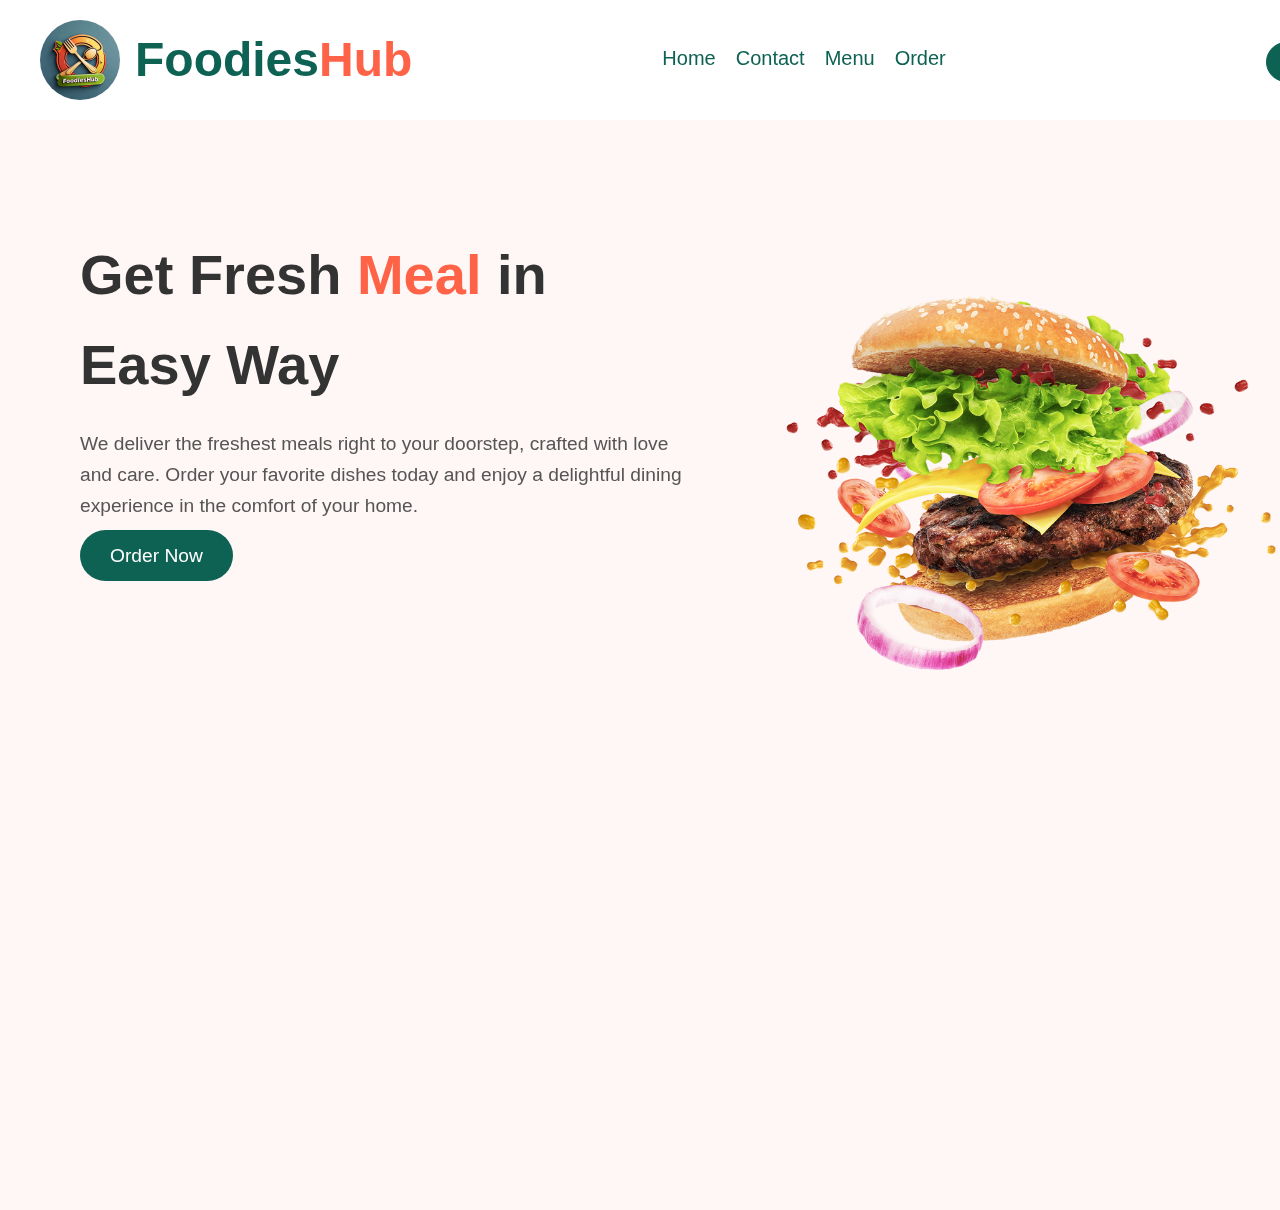
<file: index.html>
<!DOCTYPE html>
<html lang="en">
<head>
    <meta charset="UTF-8">
    <meta name="viewport" content="width=device-width, initial-scale=1.0">
    <title>FoodiesHub - Fresh Meals Delivered</title>
    <style>
        /* General Styling */
* {
    margin: 0;
    padding: 0;
    box-sizing: border-box;
    font-family: 'Arial', sans-serif;
}

:root{
    --primaryColor: #0e6253;
    --secondrayColor: #ffc107;
    --whiteColor: #fff;
    --blackColor: #222;
    --softGreenColor: #d9f2ee;
    --darkGreyColor: #a7a7a7;
    --greyColor: #f5f5f5;
}

body {
    background-color: rgb(75, 74, 74);
    color: #333;
    line-height: 1.6;
    position: fixed;
}

/* Navbar */
header {
    background-color: #ffffff;
    padding: 20px 40px;
    display: flex;
    justify-content: space-between;
    align-items: center;
    box-shadow: 0 4px 8px rgba(0, 0, 0, 0.1);
}

.logo {
    font-size: 3rem;
    color: var(--primaryColor);
    font-weight: bold;
}

.logo span {
    color: #ff6347;
}

.nav-links {
    list-style: none;
    display: flex;
    gap: 20px;
    margin-top: 22px;
    justify-content: space-between;
    margin-left:250px;
    /* font-size: 25px; */
}
.nav-name
{
    /* font-size: 50px; */
    color:var(--primaryColor);
}

.nav-links li a {
    text-decoration: none;
    color: #333;
    font-size: 1rem;
}

.auth-buttons {
    display: flex;
    gap: 15px;
    margin-left: 320px;
    width: 60px;
    height: 40px;
    margin-top: 22px;
}

.login-btn, .signup-btn {
    text-decoration: none;
    padding: 6px 20px;
    border-radius: 20px;
    border: 1px solid var(--primaryColor);
    color: var(--blackColor);
}

.login-btn
{
    background-color: var(--primaryColor);
    color: white;
}

.signup-btn {
    background-color: var(--primaryColor);
    color: white;
}

.login-btn:hover
{
    background-color: var(--whiteColor);
    color: var(--blackColor);
}

.signup-btn:hover
{
    background-color: var(--whiteColor);
    color: var(--blackColor);
}


/* Hero Section */
.hero {
    display: flex;
    align-items: center;
    justify-content: space-between;
    padding: 80px;
    background-color: rgb(255, 246, 246);
}

.hero-content {
    max-width: 50%;
    height: 100vh;
    margin-top: 30px;
}

.hero-content h1 {
    font-size: 3.5rem;
    color: #333;
}

.hero-content h1 span {
    color: #ff6347;
}

.hero-content p {
    margin: 20px 0;
    color: #555;
    font-size: 1.2rem;
    /* margin-top: 10px; */
}

.order-btn {
    background-color: var(--primaryColor);
    color: white;
    padding: 15px 30px;
    border-radius: 30px;
    text-decoration: none;
    font-size: 1.2rem;
    /* margin-bottom: 200px; */
    /* margin-top: 20%; */
   
}
.order-btn:hover
{
    background-color: var(--whiteColor);
    color: var(--primaryColor);
    border: 1px solid var(--primaryColor);
}
.hero-image img {
    width: 500px;
    height: auto;
   
}


.logo-bar
{
    display: flex;
    align-items: center;
    gap: 15px;
}

.logo-img
{
    width:80px;
    height:80px;
    border-radius: 50%;
   
}
.navbar
{
    display: flex;
    justify-content: space-evenly;
    
}
.burger-img
{
    /* width: 400px; */
    height: auto;
    margin-top: -450px;
    /* margin-left: 500px; */
    
}
    </style>
       
</head>
<body>
    <header>
        <nav class="navbar">
            <div class="logo-bar">
                <img src="logo.jpeg" alt="" class="logo-img">
                <div class="logo">Foodies<span>Hub</span></div>
             </div>
            <ul class="nav-links">
                <li><a href="home.html" style="font-size: 20px; color: #0e6253;">Home</a></li>
                <li><a href="contactus.html" style="font-size: 20px; color: #0e6253;">Contact</a></li>
                <li><a href="finalsearch.html" style="font-size: 20px; color: #0e6253;">Menu</a></li>
                <li><a href="signup (2).html" style="font-size: 20px; color: #0e6253;">Order</a></li>
            </ul>
            <div class="auth-buttons">
                <a href="login.html" class="login-btn">Login</a>
                <a href="signup (2).html" class="signup-btn">SignUp</a>
            </div>
        </nav>
    </header>
    
    <section class="hero">
        <div class="hero-content">
            <h1>Get Fresh <span>Meal</span> in Easy Way</h1>
            <p>We deliver the freshest meals right to your doorstep, crafted with love and care. Order your favorite dishes today and enjoy a delightful dining experience in the comfort of your home.</p>
            <a href="signup (2).html" class="order-btn">Order Now</a>
        </div>
        <div class="hero-image">
            <img src="images/burger2.png" alt="Delicious Burger" class="burger-img">
        </div>
    </section>

    <script >
        // JavaScript for additional functionalities (future usage)
document.querySelector(".order-btn").addEventListener("click", function() {
    alert("signup first and then place your orders!...");
});

    </script>
</body>
</html>
</file>
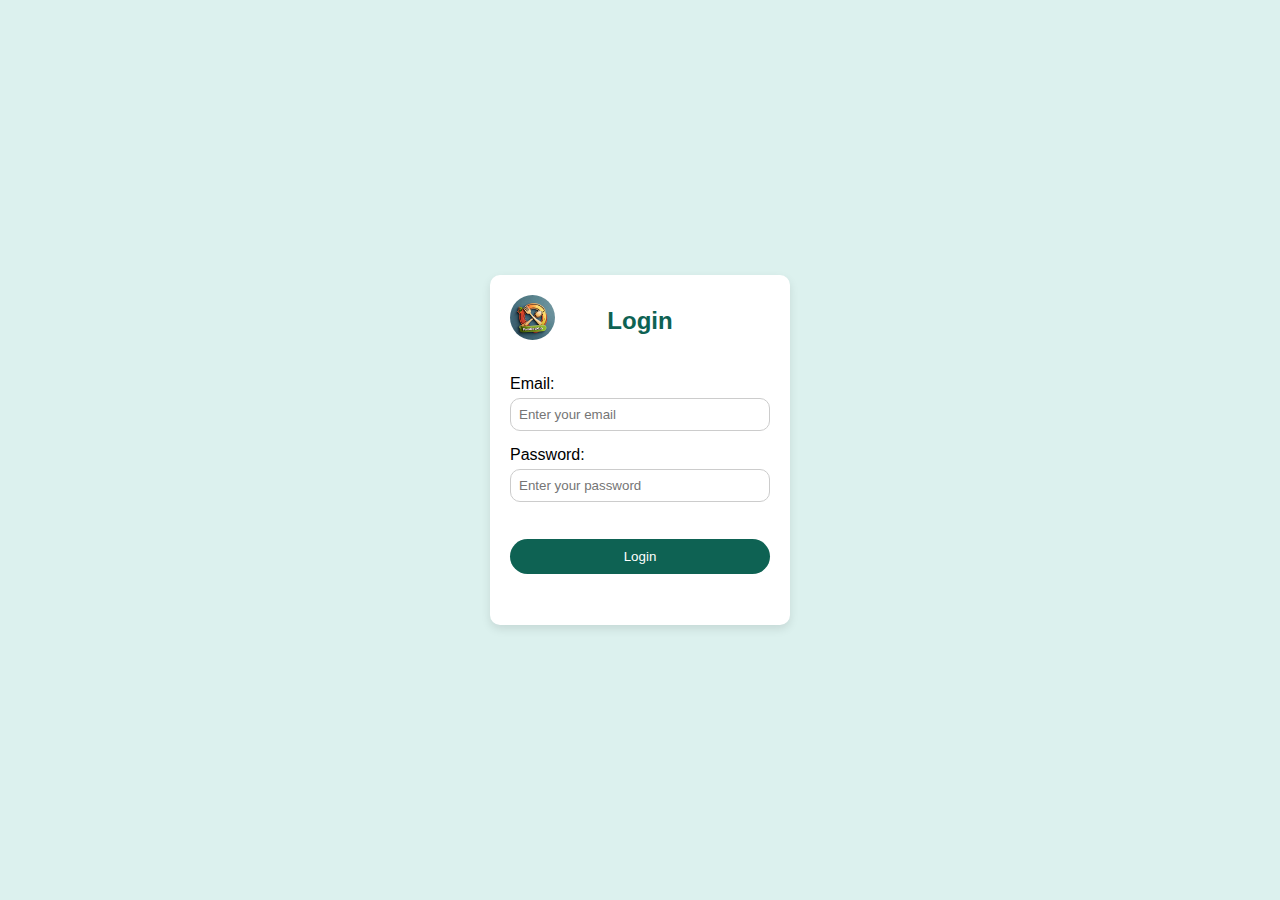
<file: login.html>
<!DOCTYPE html>
<html lang="en">
<head>
    <meta charset="UTF-8">
    <meta name="viewport" content="width=device-width, initial-scale=1.0">
    <title>Login Page</title>
    <style>

* {
    margin: 0;
    padding: 0;
    box-sizing: border-box;
}
:root{
    --primaryColor: #0e6253;
    --secondrayColor: #ffc107;
    --whiteColor: #fff;
    --blackColor: #222;
    --softGreenColor: #dcf1ee;
    --darkGreyColor: #a7a7a7;
    --greyColor: #f5f5f5;
}


body {
    font-family: Arial, sans-serif;
    background-color: var(--softGreenColor);
    display: flex;
    justify-content: center;
    align-items: center;
    height: 100vh;
}

.login-container {
    background-color: white;
    padding: 20px;
    border-radius: 10px;
    box-shadow: 0px 4px 10px rgba(0, 0, 0, 0.1);
    width: 300px;
    height: 350px;
}
.login-container:hover
{
    box-shadow: rgba(2, 2, 2, 0.2) 0px 8px 24px;
}

h2 {
    text-align: center;
    margin-bottom: 40px;
    margin-top: -37px;
    color: var(--primaryColor);
}

.input-group {
    margin-bottom: 15px;
}

label {
    display: block;
    margin-bottom: 5px;
}

input {
    width: 100%;
    padding: 8px;
    border: 1px solid #ccc;
    border-radius: 10px;
}

button {
    width: 100%;
    padding: 10px;
    background-color:var(--primaryColor);
    color: white;
    border: none;
    border-radius: 21px;
    cursor: pointer;
    margin-top: 22px;
}

button:hover {
    
    background-color: black;
    color: white;
}

.error {
    color: red;
    text-align: center;
    margin-top: 10px;
}
.logo-img
{
    width: 45px;
    height: 45px;
    object-fit: cover;
    border-radius: 50%;
    top: 30px;
    left: auto;
}

    </style>
</head>
<body>
    <div class="login-container">
        <div class="login-bar">
            <img src="logo.jpeg" alt="" class="logo-img">
            <h2>Login</h2>
        </div>
        <form id="loginForm" onsubmit="return validateForm()">
            <div class="input-group">
                <label for="email">Email:</label>
                <input type="email" id="email" name="email" placeholder="Enter your email" required>
            </div>
            <div class="input-group">
                <label for="password">Password:</label>
                <input type="password" id="password" name="password" placeholder="Enter your password" required>
            </div>
            
             <button type="button" onclick="login()">Login</button>
        </a>
            <p id="error-message" class="error"></p>
            
        </form>
    </div>
    <script>
        function login() {
            alert("Login successful!");
          window.location.href = "home.html"; 
        }
      </script>
    

    <script>
        function validateForm() {
    const email = document.getElementById("email").value;
    const password = document.getElementById("password").value;
    const errorMessage = document.getElementById("error-message");

    // Simple email validation
    if (!validateEmail(email)) {
        errorMessage.textContent = "Please enter a valid email.";
        return false;
    }

    // Password length validation
    if (password.length < 6) {
        errorMessage.textContent = "Password must be at least 6 characters long.";
        return false;
    }

    // If validation passes, you can proceed with the login logic (e.g., submit to a server)
    alert("Login successful!");
    return true;
}

// Email validation function
function validateEmail(email) {
    const re = /^[^\s@]+@[^\s@]+\.[^\s@]+$/;
    return re.test(email);
}

    </script>
</body>
</html>
</file>
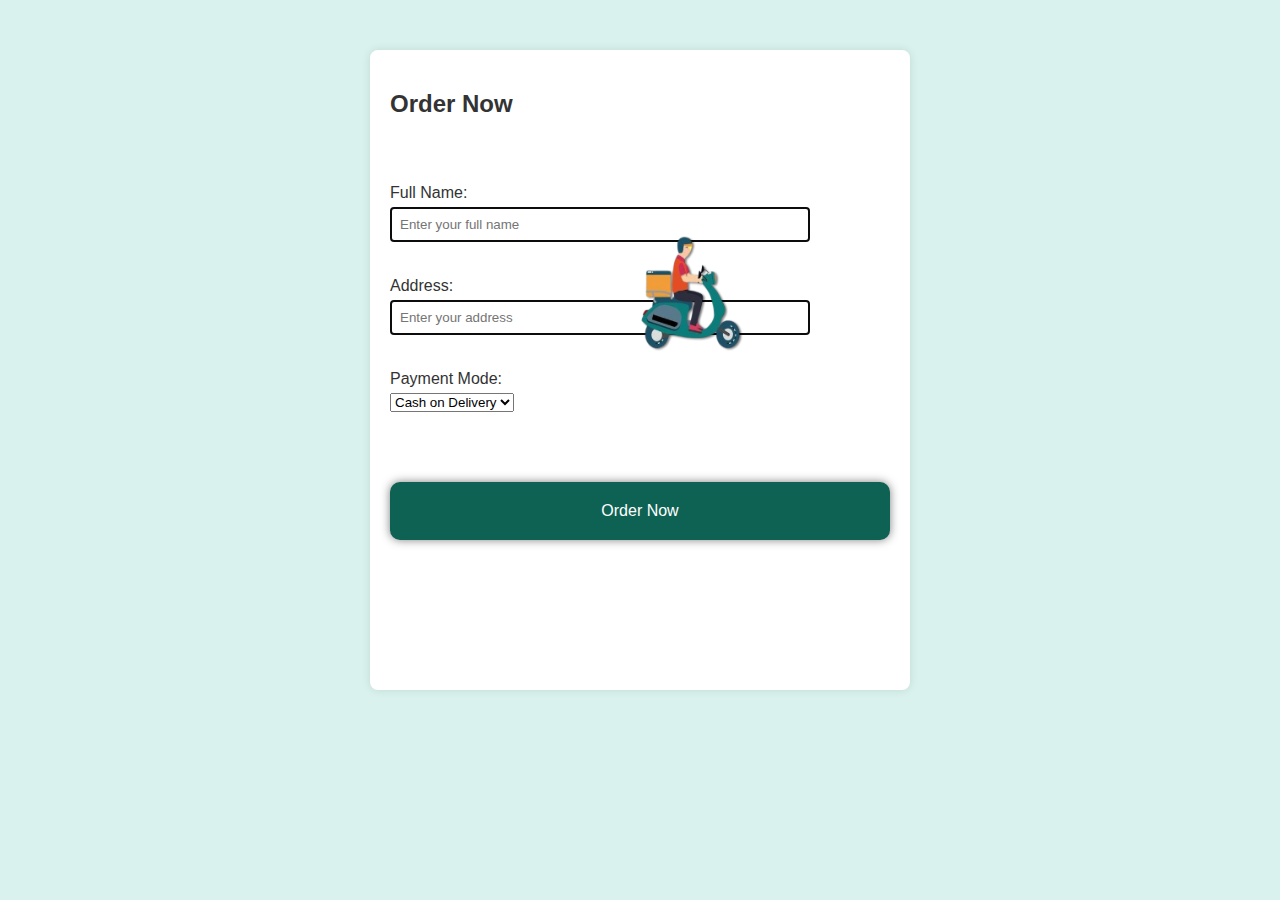
<file: order5.html>
<!DOCTYPE html>
<html lang="en">
<head>
    <meta charset="UTF-8">
    <meta name="viewport" content="width=device-width, initial-scale=1.0">
    <title>Order Now</title>
    <style>
        body {
            font-family: Arial, sans-serif;
            background-color: #d9f2ee; /* Soft Green */
            color: #333;
            overflow-x: hidden; /* Prevent horizontal scrolling */
        }
        .container {
            width: 500px;
            height: 600px;
            margin: 50px auto;
            padding: 20px;
            background-color: white;
            border-radius: 8px;
            box-shadow: 0 0 10px rgba(0, 0, 0, 0.1);
        }
        label {
            display: block;
            margin: 10px 0 5px;
            gap: 100px;
        }
        input[type="text"], input[type="number"] {
            width: 80%;
            padding: 8px;
            margin-bottom: 25px;
            border: 2px solid #0c0c0c;
            border-radius: 4px;
        }
        .button {
            width: 100%;
            padding: 20px;
            color: white;
            background-color: #0e6253; /* Primary Color */
            border: none;
            border-radius: 10px;
            cursor: pointer;
            font-size: 16px;
            margin-top: 70px;
            margin-bottom: 20px;
            box-shadow: 0 0 10px rgba(0, 0, 0, 0.5);
        }
        .button:hover {
            background-color: #107764;
        }
        .hidden {
            display: none;
        }
        /* Delivery boy image styling */
        #deliveryBoy {
            position: fixed;
            height: 200px;
            bottom: 530px;
            left: 550px; /* Start off screen */
            width: 300px;
            transition: transform 5s ease;
        }
       
    </style>
</head>
<body>
    <div class="container">
        <h2>Order Now</h2>
        <br><br>
        <label for="fullName">Full Name:</label>
        <input type="text" id="fullName" placeholder="Enter your full name" required>
        
        <label for="address">Address:</label>
        <input type="text" id="address" placeholder="Enter your address" required>
        
        <label for="paymentMode">Payment Mode:</label>
        <select id="paymentMode" onchange="toggleCardInput()">
            <option value="cash">Cash on Delivery</option>
            <option value="card">Card Payment</option>
            <option value="upi">UPI</option>
        </select>
        
        <div id="cardNumberContainer" class="hidden">
            <label for="cardNumber">Card Number:</label>
            <input type="number" id="cardNumber" placeholder="Enter 12-digit card number">
        </div>
      <div id="upiContainer" class="hidden"> <!-- New UPI Container -->
                <label for="upiId">UPI ID:</label>
                <input type="text" id="upiId" placeholder="Enter your UPI ID">
            </div>
        
        <button class="button" onclick="orderNow()">Order Now</button>
        <button id="generateBillBtn" class="button hidden" onclick="generateBill()">Generate Bill</button>
    </div>
    
    <!-- Path line for the scooter -->
    <div id="pathLine"></div>
    
    <!-- Delivery boy image -->
    <img src="delivery-boy.png" id="deliveryBoy" alt="Delivery Boy on Scooter">

    <script>
        // Toggle card number input based on payment mode selection
        function toggleCardInput() {
            const paymentMode = document.getElementById("paymentMode").value;
            const cardNumberContainer = document.getElementById("cardNumberContainer");
            if (paymentMode === "card") {
                cardNumberContainer.classList.remove("hidden");
            } else if (paymentMode === "upi") {
                upiContainer.classList.remove("hidden");
                cardNumberContainer.classList.add("hidden");}else {
                cardNumberContainer.classList.add("hidden");
            }
        }

        function orderNow() {
            const fullName = document.getElementById("fullName").value;
            if (fullName.trim() === "") {
                alert("Please enter your full name to proceed.");
                return;
            }

            // Show the path line and animate delivery boy
            const deliveryBoy = document.getElementById("deliveryBoy");
            
            deliveryBoy.style.transform = "translateX(70vw)"; // Move across the screen

            // After 10 seconds, reset the animation and show alert
            setTimeout(() => {
                deliveryBoy.style.transform = "translateX(-5px)"; // Reset to original position
            
                alert(`Hurray! ${fullName}, your order is on the way!`);
                document.getElementById("generateBillBtn").classList.remove("hidden");
            }, 1500);
        }

        // Redirect to bill generation page
        function generateBill() {
            window.location.href = "order2.html";
        }
    </script>
</body>
</html>
</file>
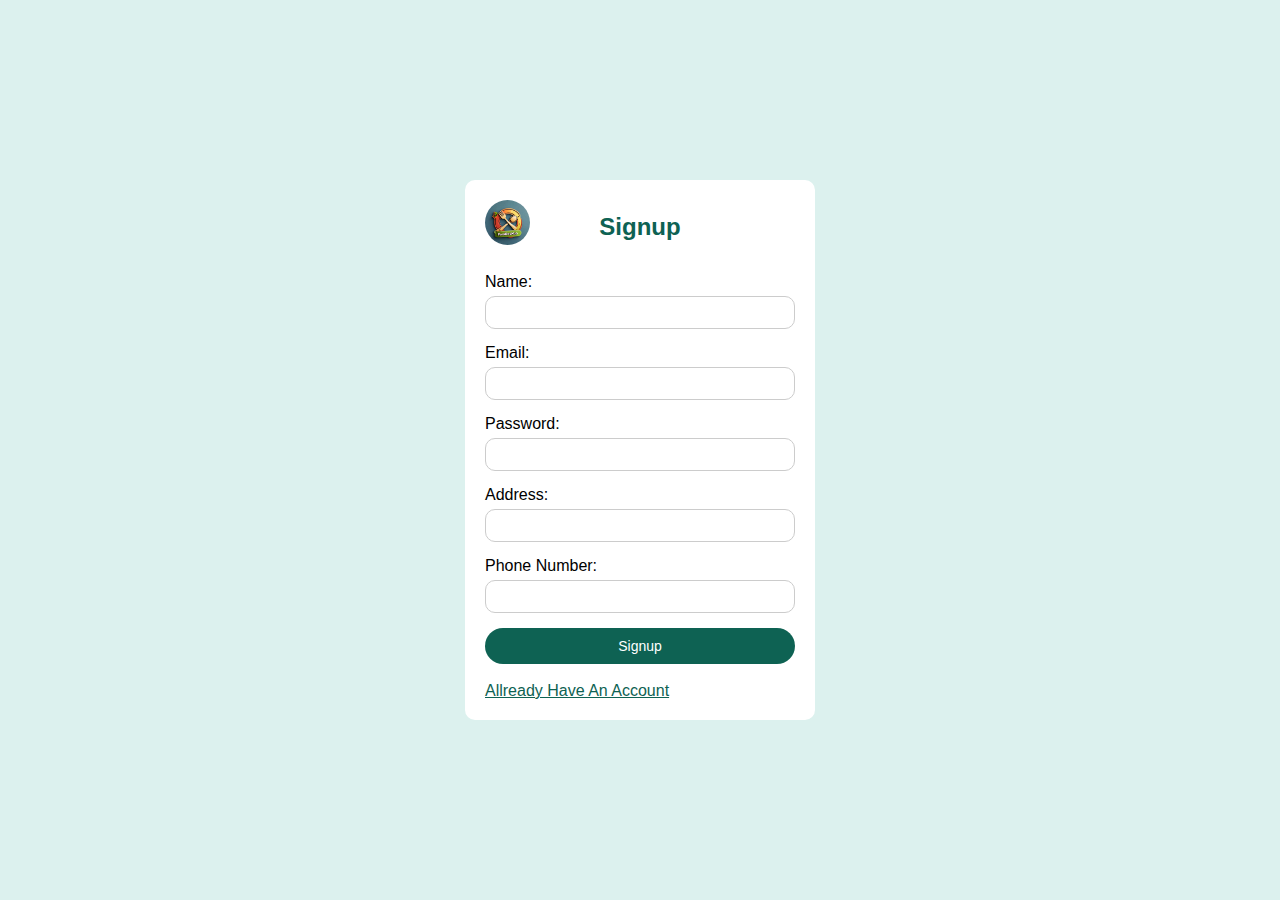
<file: signup (2).html>
<!DOCTYPE html>
<html lang="en">
<head>
    <meta charset="UTF-8">
    <meta name="viewport" content="width=device-width, initial-scale=1.0">
    <title>Signup Page</title>
    <style>
* {
    margin: 0;
    padding: 0;
    box-sizing: border-box;
}
:root{
    --primaryColor: #0e6253;
    --secondrayColor: #ffc107;
    --whiteColor: #fff;
    --blackColor: #222;
    --softGreenColor: #dcf1ee;
    --darkGreyColor: #a7a7a7;
    --greyColor: #f5f5f5;
}

body {
    font-family: Arial, sans-serif;
    background-color: var(--softGreenColor);
    display: flex;
    justify-content: center;
    align-items: center;
    height: 100vh;
}

.signup-container {
    background-color: white;
    padding: 20px;
    border-radius: 10px;
    width: 350px;
}
.signup-container:hover
{
    box-shadow: rgba(2, 2, 2, 0.2) 0px 8px 24px;
}

h2 {
    text-align: center;
    margin-top: -36px;
    margin-bottom: 32px;
    color: var(--primaryColor);
}

.input-group {
    margin-bottom: 15px;
}

label {
    display: block;
    margin-bottom: 5px;
}

input {
    width: 100%;
    padding: 8px;
    border: 1px solid #ccc;
    border-radius: 10px;
}
input:active
{
    outline: none;
    border: 1px solid var(--primaryColor);
}
button {
    width: 100%;
    padding: 10px;
    background-color: var(--primaryColor);
    color: black;
    border: none;
    border-radius: 21px;
    cursor: pointer;
    font-size: 14px;
    text-align: center;
    color: white;
}

button:hover {
    
    background-color: black;
    color: white;
}
.logo-img
{
    width: 45px;
    height: 45px;
    object-fit: cover;
    border-radius: 50%;
    top: 30px;
    left: auto;
}
.logo-bar
{
    align-items: center;
    /* justify-content: space-between; */
    
}
a
{
   color: #0e6253;
}

    </style>
</head>
<body>
    <div class="signup-container">
        <div class="logo-bar">
            <img src="logo.jpeg" alt="" class="logo-img">
            <h2>Signup</h2>
        </div>
        <form id="signupForm">
            <div class="input-group">
                <label for="name">Name:</label>
                <input type="text" id="name" name="name" required>
            </div>
            <div class="input-group">
                <label for="email">Email:</label>
                <input type="email" id="email" name="email" required>
            </div>
            <div class="input-group">
                <label for="password">Password:</label>
                <input type="password" id="password" name="password" required>
            </div>
            <div class="input-group">
                <label for="address">Address:</label>
                <input type="text" id="address" name="address" required>
            </div>
            <div class="input-group">
                <label for="phone">Phone Number:</label>
                <input type="tel" id="phone" name="phone" required>
            </div>
            <button type="button" onclick="signup()">Signup</button>
            <br><br>
            <a href="login.html">Allready Have An Account</a>
        </form>
    </div>
    
    <script>
document.getElementById('signupForm').addEventListener('submit', function(event) {
    event.preventDefault();

    const name = document.getElementById('name').value;
    const email = document.getElementById('email').value;
    const password = document.getElementById('password').value;
    const address = document.getElementById('address').value;
    const phone = document.getElementById('phone').value;

    if (name && email && password && address && phone) {
        alert('Signup successful!');
    } else {
        alert('Please fill in all fields.');
    }
});
function signup() {
    alert("Sign up successful!");
    window.location.href = "home.html"; }


    </script>
</body>
</html>
</file>
